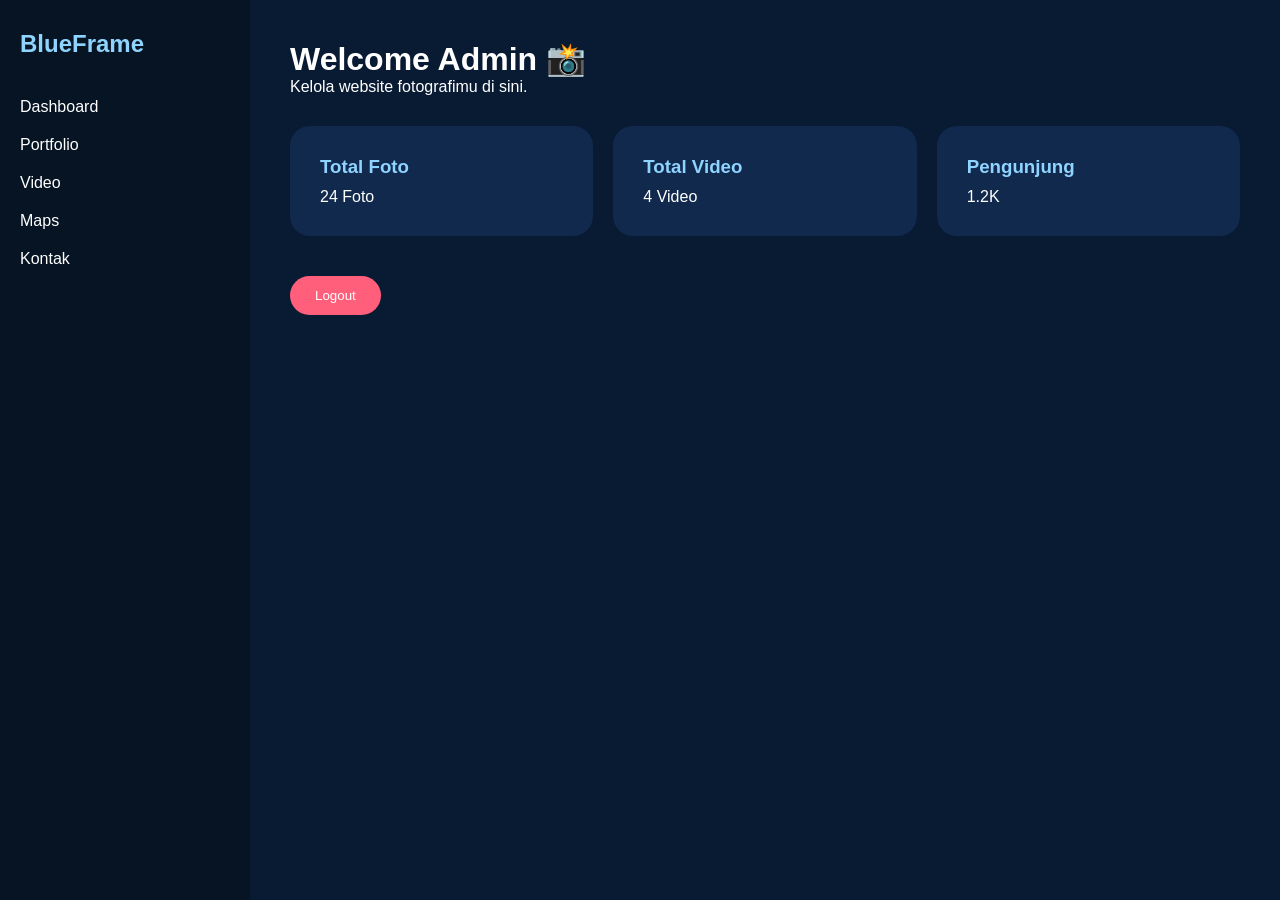
<file: admin/dashboard.html>
<!DOCTYPE html>
<html lang="id">
<head>

  <meta charset="UTF-8">
  <meta name="viewport"
  content="width=device-width, initial-scale=1.0">

  <title>Admin Dashboard</title>

  <style>

    *{
      margin:0;
      padding:0;
      box-sizing:border-box;
      font-family:Arial;
    }

    body{
      background:#081b33;
      color:white;
      display:flex;
    }

    /* SIDEBAR */

    .sidebar{
      width:250px;
      height:100vh;

      background:#061423;

      padding:30px 20px;

      position:fixed;
    }

    .sidebar h2{
      color:#8fd3ff;
      margin-bottom:40px;
    }

    .sidebar a{

      display:block;

      color:white;

      text-decoration:none;

      margin:20px 0;

      transition:0.3s;
    }

    .sidebar a:hover{
      color:#8fd3ff;
    }

    /* MAIN */

    .main{

      margin-left:250px;

      padding:40px;

      width:100%;
    }

    .cards{

      display:grid;

      grid-template-columns:
      repeat(auto-fit,minmax(250px,1fr));

      gap:20px;

      margin-top:30px;
    }

    .card{

      background:#10294d;

      padding:30px;

      border-radius:20px;
    }

    .card h3{
      margin-bottom:10px;
      color:#8fd3ff;
    }

    .logout-btn{

      margin-top:40px;

      background:#ff5f7a;

      border:none;

      padding:12px 25px;

      border-radius:30px;

      color:white;

      cursor:pointer;
    }

  </style>

</head>

<body>

<!-- SIDEBAR -->

<div class="sidebar">

  <h2>BlueFrame</h2>

  <a href="#">
    Dashboard
  </a>

  <a href="#">
    Portfolio
  </a>

  <a href="#">
    Video
  </a>

  <a href="#">
    Maps
  </a>

  <a href="#">
    Kontak
  </a>

</div>

<!-- MAIN -->

<div class="main">

  <h1>
    Welcome Admin 📸
  </h1>

  <p>
    Kelola website fotografimu di sini.
  </p>

  <div class="cards">

    <div class="card">

      <h3>Total Foto</h3>

      <p>24 Foto</p>

    </div>

    <div class="card">

      <h3>Total Video</h3>

      <p>4 Video</p>

    </div>

    <div class="card">

      <h3>Pengunjung</h3>

      <p>1.2K</p>

    </div>

  </div>

  <button
  class="logout-btn"
  onclick="logout()">

    Logout

  </button>

</div>

<script>

function logout(){

  localStorage.removeItem(
    "loggedInUser"
  );

  alert("Logout berhasil!");

  window.location.href =
  "../index.html";

}

</script>

</body>
</html>
</file>
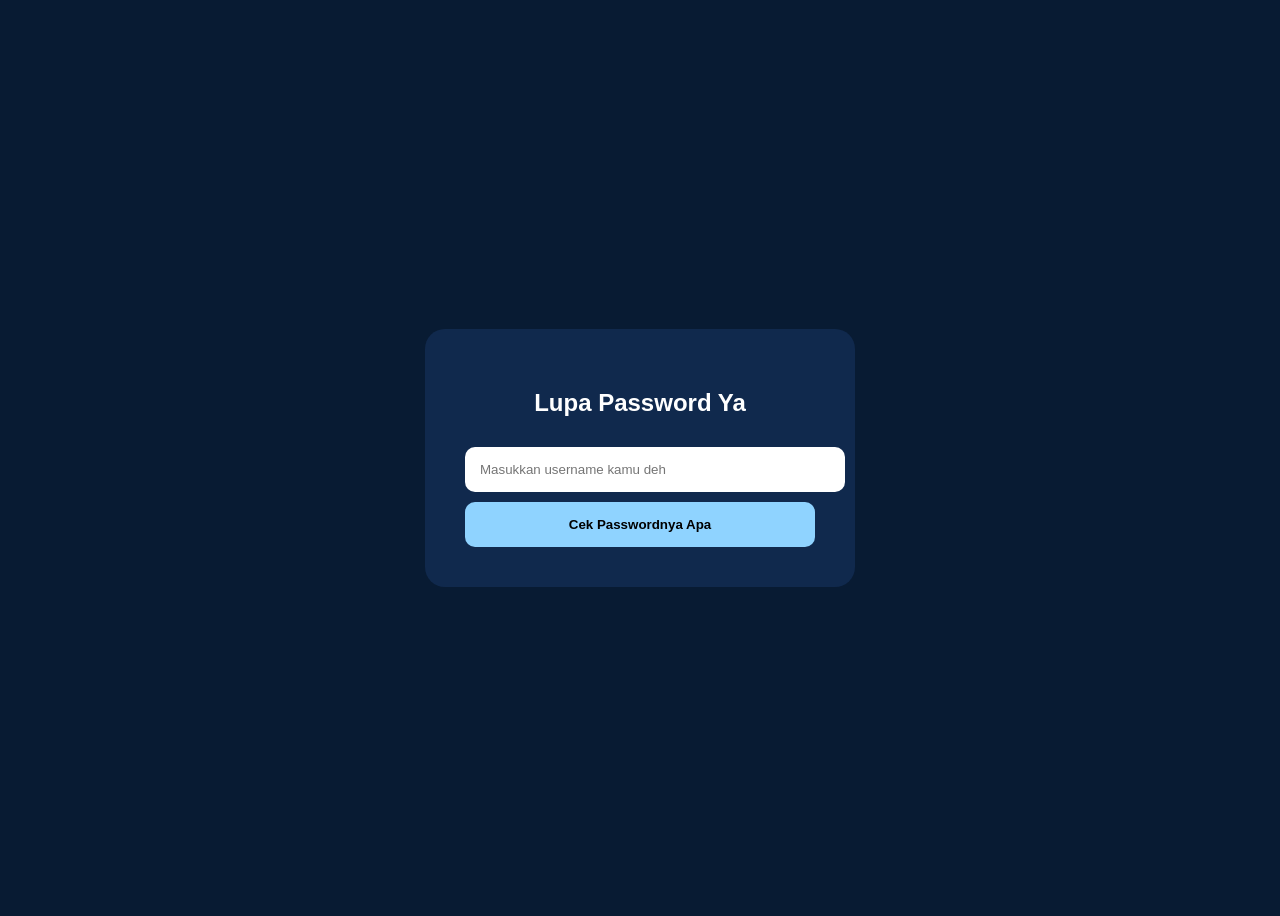
<file: login/forgot.html>
<!DOCTYPE html>
<html lang="id">
<head>

  <meta charset="UTF-8">

  <title>Lupa Password Ya</title>

  <link rel="stylesheet"
  href="login.css">

</head>

<body>

<div class="login-container">

  <h2>Lupa Password Ya</h2>

  <form id="forgotForm">

    <input
    type="text"
    id="forgotUsername"
    placeholder="Masukkan username kamu deh"
    required>

    <button type="submit">
      Cek Passwordnya Apa
    </button>

  </form>

</div>

<script src="login.js"></script>

</body>
</html>
</file>
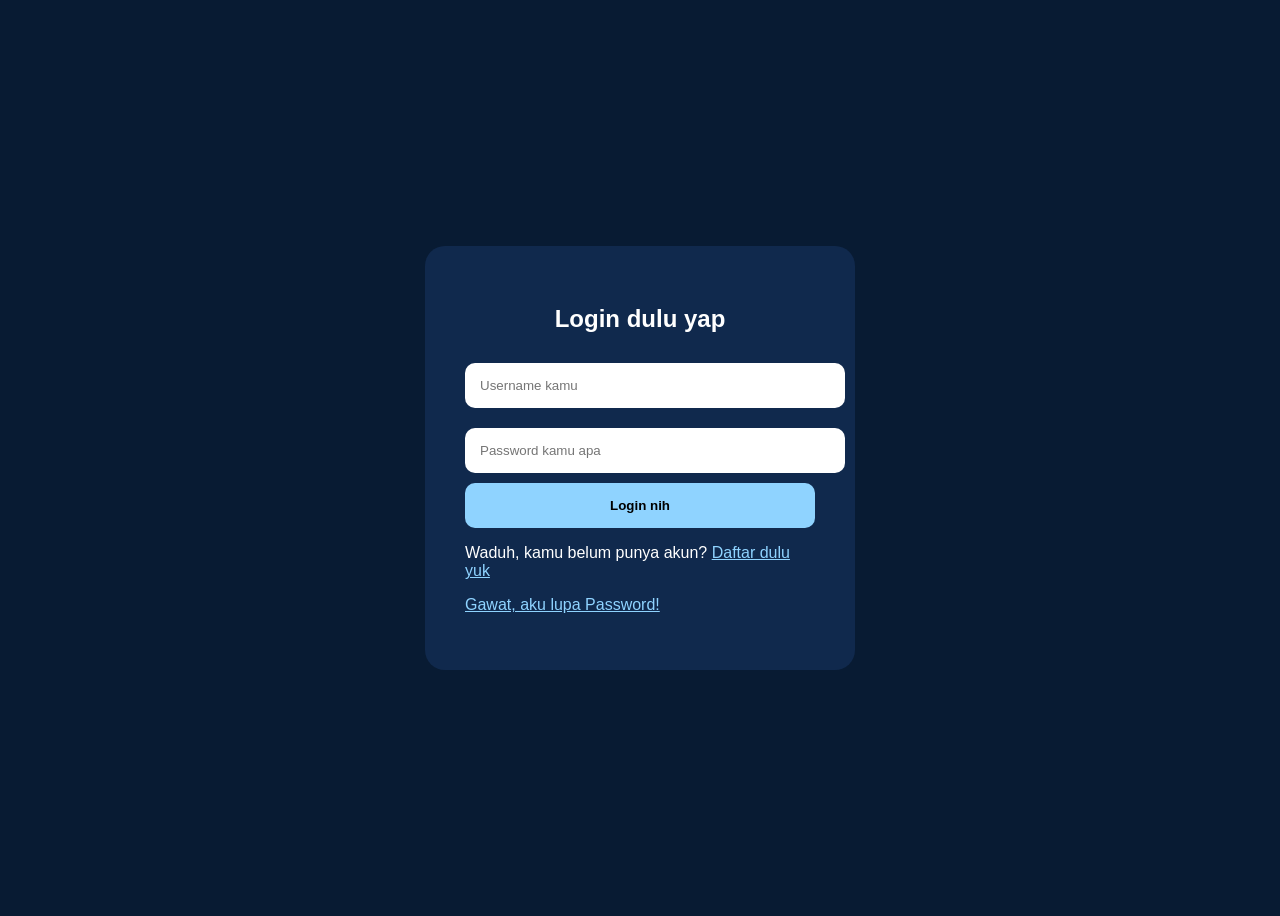
<file: login/login.html>
<!DOCTYPE html>
<html lang="id">
<head>

  <meta charset="UTF-8">

  <title>Login dulu</title>

  <link rel="stylesheet"
  href="login.css">

</head>

<body>

<div class="login-container">

  <h2>Login dulu yap</h2>

  <form id="loginForm">

    <input
    type="text"
    id="username"
    placeholder="Username kamu"
    required>

    <input
    type="password"
    id="password"
    placeholder="Password kamu apa"
    required>

    <button type="submit">
      Login nih
    </button>

  </form>

  <p>
    Waduh, kamu belum punya akun?
    <a href="register.html">
      Daftar dulu yuk
    </a>
  </p>

  <p>
    <a href="forgot.html">
      Gawat, aku lupa Password!
    </a>
  </p>

</div>

<script src="login.js"></script>

</body>
</html>
</file>
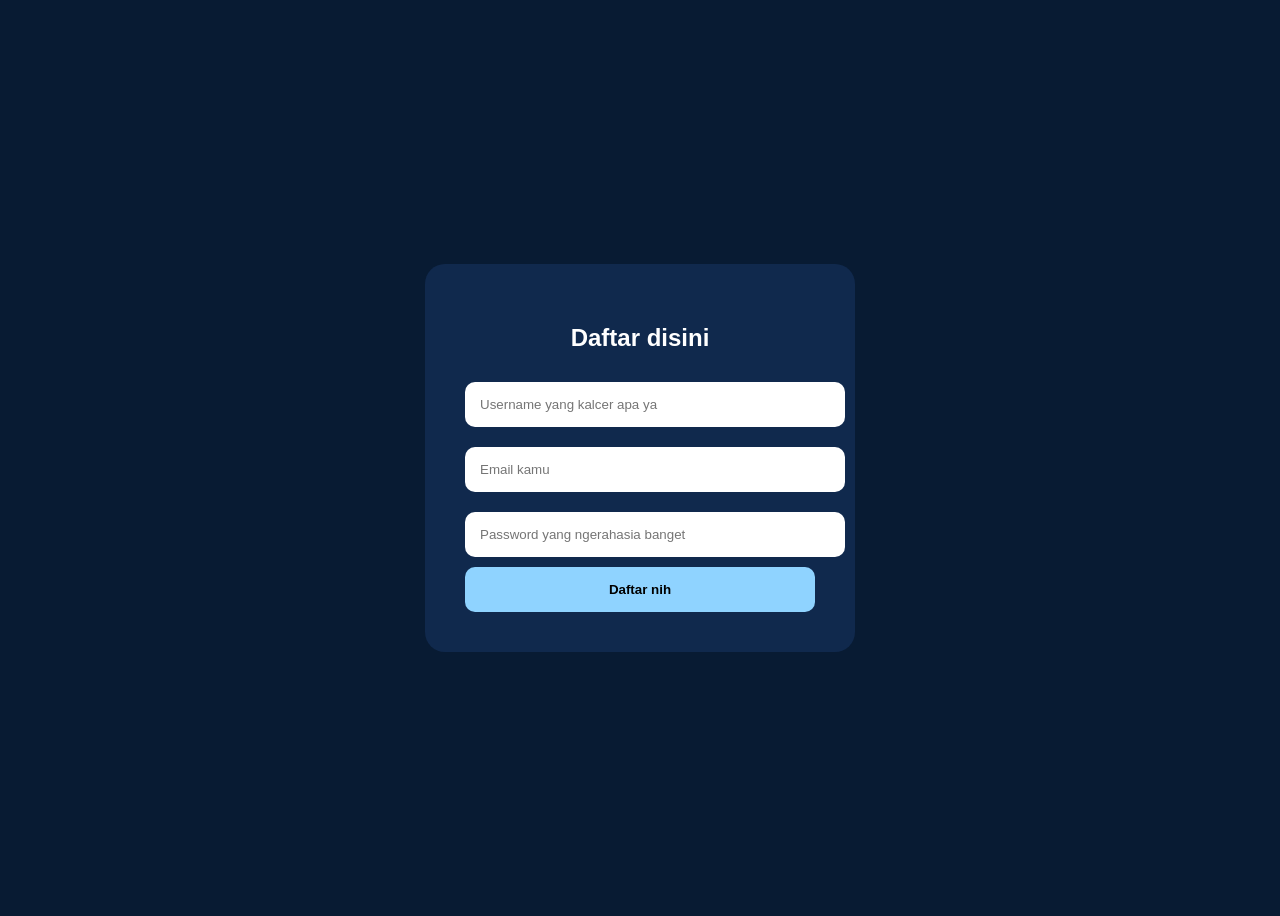
<file: login/register.html>
<!DOCTYPE html>
<html lang="id">
<head>

  <meta charset="UTF-8">

  <title>Daftar</title>

  <link rel="stylesheet"
  href="login.css">

</head>

<body>

<div class="login-container">

  <h2>Daftar disini</h2>

  <form id="registerForm">

    <input
    type="text"
    id="username"
    placeholder="Username yang kalcer apa ya"
    required>

    <input
    type="email"
    id="email"
    placeholder="Email kamu"
    required>

    <input
    type="password"
    id="password"
    placeholder="Password yang ngerahasia banget"
    required>

    <button type="submit">
      Daftar nih
    </button>

  </form>

</div>

<script src="login.js"></script>

</body>
</html>
</file>
<file: login/login.css>
body{
  background:#081b33;

  display:flex;
  justify-content:center;
  align-items:center;

  height:100vh;

  font-family:Arial;
}

.login-container{

  background:#10294d;

  width:350px;

  padding:40px;

  border-radius:20px;

  color:white;
}

.login-container h2{
  text-align:center;
  margin-bottom:20px;
}

input{
  width:100%;

  padding:15px;

  margin:10px 0;

  border:none;
  border-radius:10px;
}

button{
  width:100%;

  padding:15px;

  background:#8fd3ff;

  border:none;
  border-radius:10px;

  font-weight:bold;
  cursor:pointer;
}

a{
  color:#8fd3ff;
}
</file>
